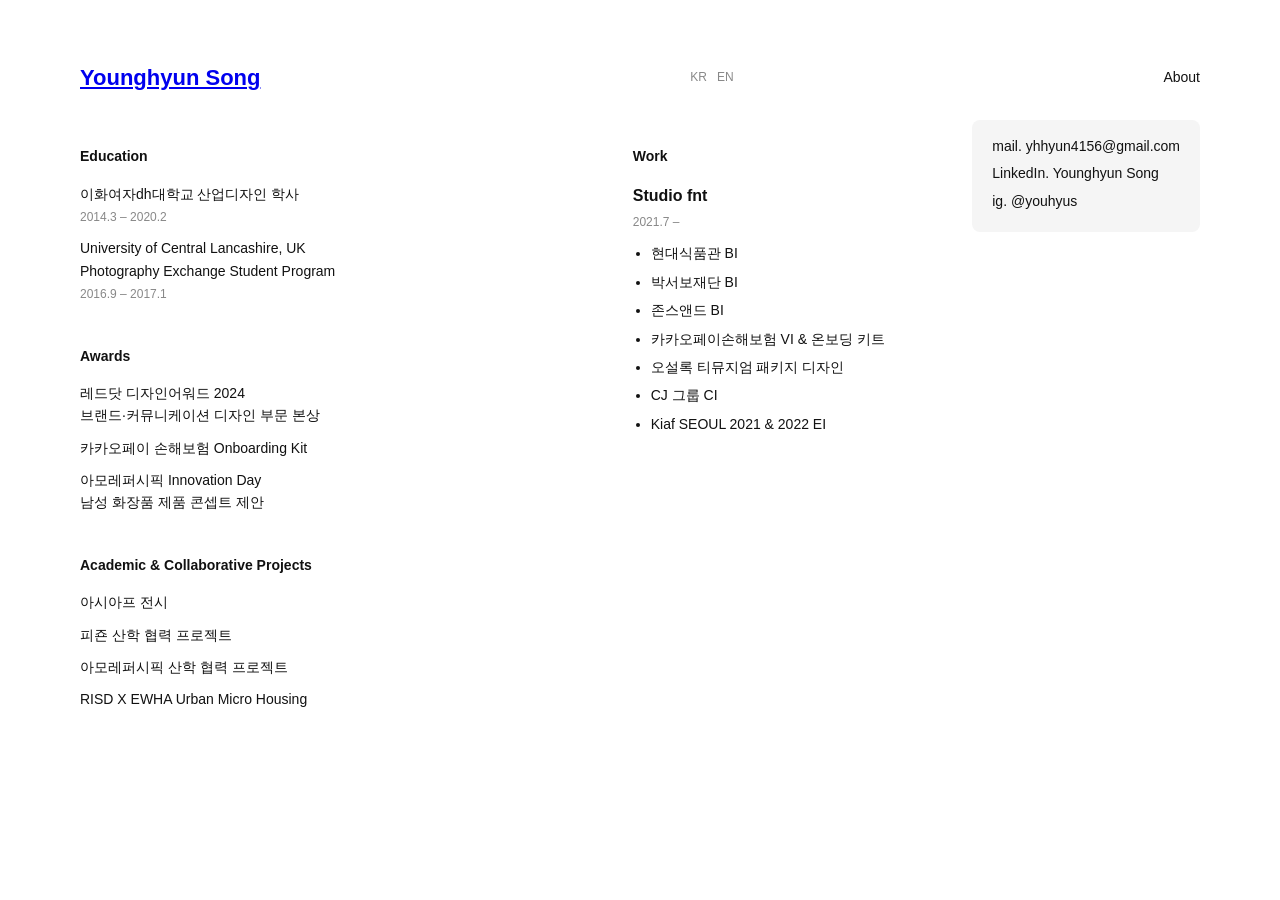
<file: index.html>
<!doctype html>
<html lang="en">
  <head>
    <meta charset="UTF-8" />
    <meta name="viewport" content="width=device-width, initial-scale=1.0" />
    <title>Younghyun Song</title>
    <link rel="stylesheet" href="style.css" />
  </head>

  <body>
    <header class="header">
      <h1>
        <a href="gallery.html" class="home-link">Younghyun Song</a>
      </h1>

      <div class="language">
        <span>KR</span>
        <span>EN</span>
      </div>

      <div class="about">About</div>
    </header>

    <div class="content">
      <!-- LEFT COLUMN -->

      <div class="left">
        <section>
          <h2>Education</h2>

          <p>
            이화여자dh대학교 산업디자인 학사<br />
            <span class="date">2014.3 – 2020.2</span>
          </p>

          <p>
            University of Central Lancashire, UK<br />
            Photography Exchange Student Program<br />
            <span class="date">2016.9 – 2017.1</span>
          </p>
        </section>

        <section>
          <h2>Awards</h2>

          <p>
            레드닷 디자인어워드 2024<br />
            브랜드·커뮤니케이션 디자인 부문 본상
          </p>

          <p>카카오페이 손해보험 Onboarding Kit</p>

          <p>
            아모레퍼시픽 Innovation Day<br />
            남성 화장품 제품 콘셉트 제안
          </p>
        </section>

        <section>
          <h2>Academic & Collaborative Projects</h2>

          <p>아시아프 전시</p>
          <p>피죤 산학 협력 프로젝트</p>
          <p>아모레퍼시픽 산학 협력 프로젝트</p>
          <p>RISD X EWHA Urban Micro Housing</p>
        </section>
      </div>

      <!-- RIGHT COLUMN -->

      <div class="right">
        <section>
          <h2>Work</h2>

          <h3>Studio fnt</h3>

          <p class="date">2021.7 –</p>

          <ul>
            <li>현대식품관 BI</li>
            <li>박서보재단 BI</li>
            <li>존스앤드 BI</li>
            <li>카카오페이손해보험 VI & 온보딩 키트</li>
            <li>오설록 티뮤지엄 패키지 디자인</li>
            <li>CJ 그룹 CI</li>
            <li>Kiaf SEOUL 2021 & 2022 EI</li>
          </ul>
        </section>
      </div>
    </div>

    <div class="contact">
      <p>mail. yhhyun4156@gmail.com</p>
      <p>LinkedIn. Younghyun Song</p>
      <p>ig. @youhyus</p>
    </div>
  </body>
</html>
</file>
<file: style.css>
* {
  margin: 0;
  padding: 0;
  box-sizing: border-box;
}

body {
  font-family: Arial, Helvetica, sans-serif;
  background: white;
  color: #111;
  line-height: 1.6;
  padding: 60px 80px;
  position: relative;
}

.header {
  display: flex;
  align-items: center;
  justify-content: space-between;
  margin-bottom: 50px;
}

.header h1 {
  font-size: 22px;
  font-weight: 600;
}

.language {
  font-size: 12px;
  color: #888;
  display: flex;
  gap: 10px;
}

.about {
  font-size: 14px;
}

.content {
  display: grid;
  grid-template-columns: 1fr 1.2fr;
  gap: 80px;
  max-width: 1200px;
}

section {
  margin-bottom: 40px;
}

h2 {
  font-size: 14px;
  margin-bottom: 15px;
  font-weight: 600;
}

h3 {
  font-size: 16px;
  margin-bottom: 5px;
}

p {
  font-size: 14px;
  margin-bottom: 10px;
}

.date {
  font-size: 12px;
  color: #888;
}

ul {
  margin-top: 10px;
  padding-left: 18px;
}

li {
  font-size: 14px;
  margin-bottom: 6px;
}

.contact {
  position: absolute;
  top: 120px;
  right: 80px;
  background: #f5f5f5;
  padding: 15px 20px;
  border-radius: 8px;
  font-size: 13px;
}

.contact p {
  margin-bottom: 5px;
}
</file>
